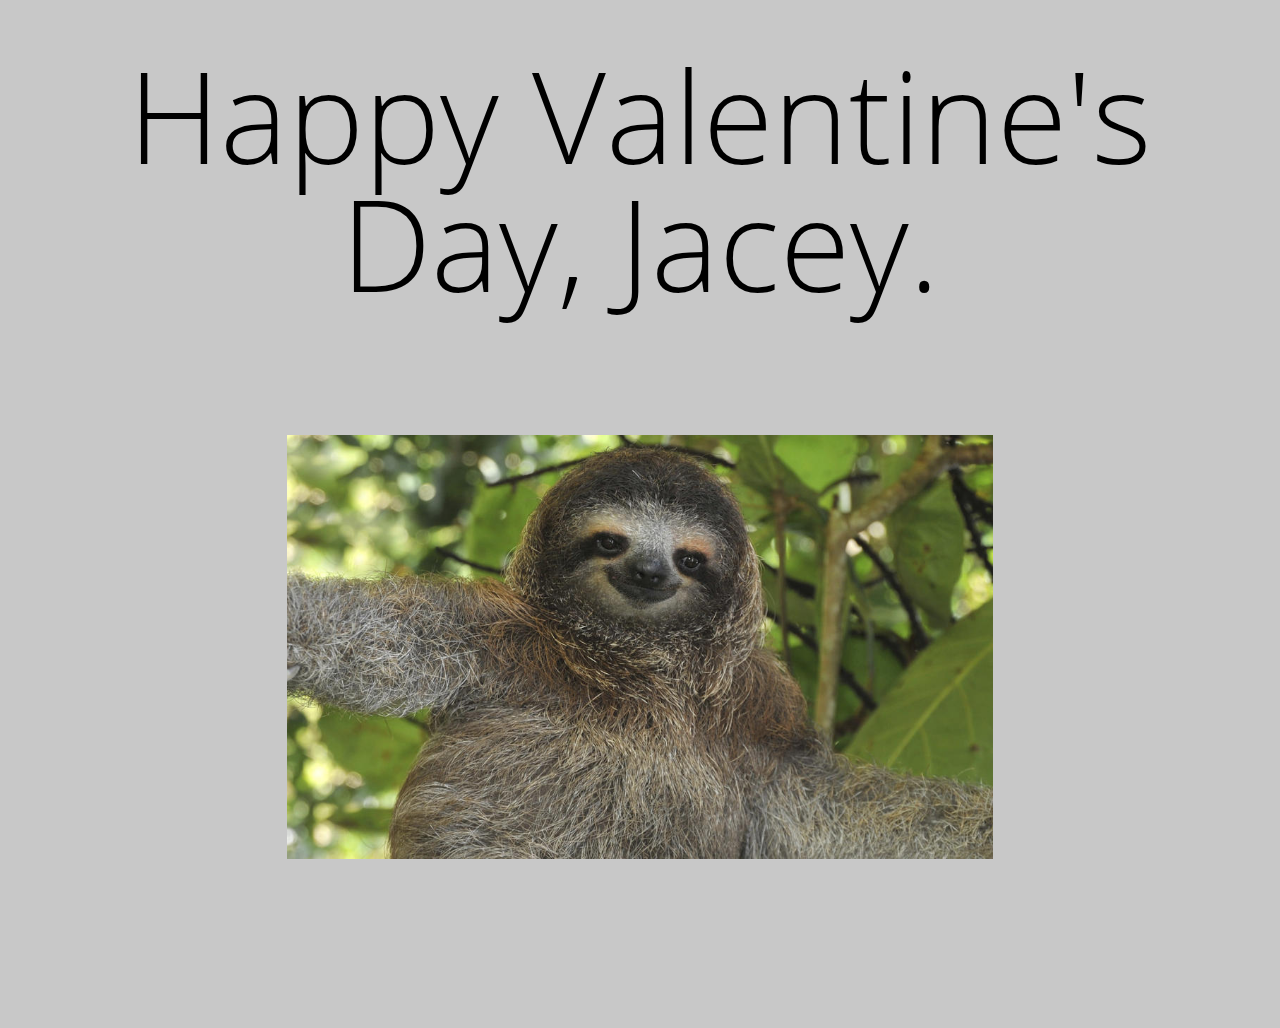
<file: jacey.html>
<!DOCTYPE html>
<html>
	<head>
		<title>Dri Torres</title>
		<link rel="stylesheet" type="text/css" href="css/reset.css">
		<link rel="stylesheet" type="text/css" href="css/blog.css">
		<link rel="icon" type="image/png" href="images/zia.png" />
		<link rel="stylesheet" href="fonts/font-awesome-4.4.0/css/font-awesome.min.css">
		<script type="text/javascript" src="https://cdn.mathjax.org/mathjax/latest/MathJax.js?config=TeX-AMS-MML_HTMLorMML"></script>
		<meta name="viewport" content="width=device-width, initial-scale=1">
	</head>
	<body>
		<div id="container">
            <div id="blogtitle">
                <h1>Happy Valentine's Day, Jacey.</h1>
                <br>
                <img src="images/sloth.jpg" width=60%>
            </div>
        </div>
	</body>
</html>
</file>
<file: css/blog.css>
@font-face {
	font-family: opensans;
	src: url(../fonts/open-sans/OpenSans-Light.ttf);
}
@font-face {
	font-family: opensansbold;
	src: url(../fonts/open-sans/OpenSans-Bold.ttf);
}

a {
	text-decoration: none;
	font-family: opensansbold;
	color: #72587F;
}
.blogdate {
    font-family: opensans;
    font-size: 4vw;
    margin-bottom: 2vw;
}
.blogdate span {
    font-size: 3vw;
}
.blogheader {
    font-family: opensansbold;
    font-size: 64px;
}
.blogtext {
    color: #333333;
    font-family: opensans;
    font-size: 2vw;
}
#blog {
    margin-right: 2vw;
    font-size: 2vw;
}
#blogtitle {
    font-size: 10vw;
    text-align: center;
    padding: 1vw;
    margin-bottom: 8vw;
}
.blogtheme {
    font-size: 5vw;
    margin-right: 2vw;
    border-bottom: 3px solid black;
    width: 50%;
    margin-bottom: 2vw;
}
.blogtheme h1 {
    width: 100%;
    display: block;
}
body {
	width:100%;
	background-color: #eeeeee;
}
.code {
/*
    color: #eeeeee;
    background-color: black;
    width: 100%;
    border: 2px solid white;
*/
}
.content {
    line-height: 3vw;
    text-align: left;
    margin: auto;
    margin-right: 2vw;
    word-wrap: break-word;
}
#container {
    background-color: rgba(50,50,50,.2);
    margin: auto;
    box-shadow: 5px 5px black;
    font-family: opensans;
    font-size: 2vw;
    padding: 3vw;
}
.indent {
    margin-left: 2em;
}
#footer {
    margin: auto;
}
.image {
    width: 80%;
    display: block;
    margin: auto;
}
li {
    list-style-type: circle;
}
#page4 span a {
	text-decoration: none;
	color: #666666;
	font-size: 5vw;
	letter-spacing: 2vw;
}
#page4 div {
	padding-top: 10vw;
}
#page4 {
    color: #666666;
	text-align: center;
	padding: 1%;
    margin-bottom: 5%;
}
.post {
    padding-bottom: 4vw;
}
</file>
